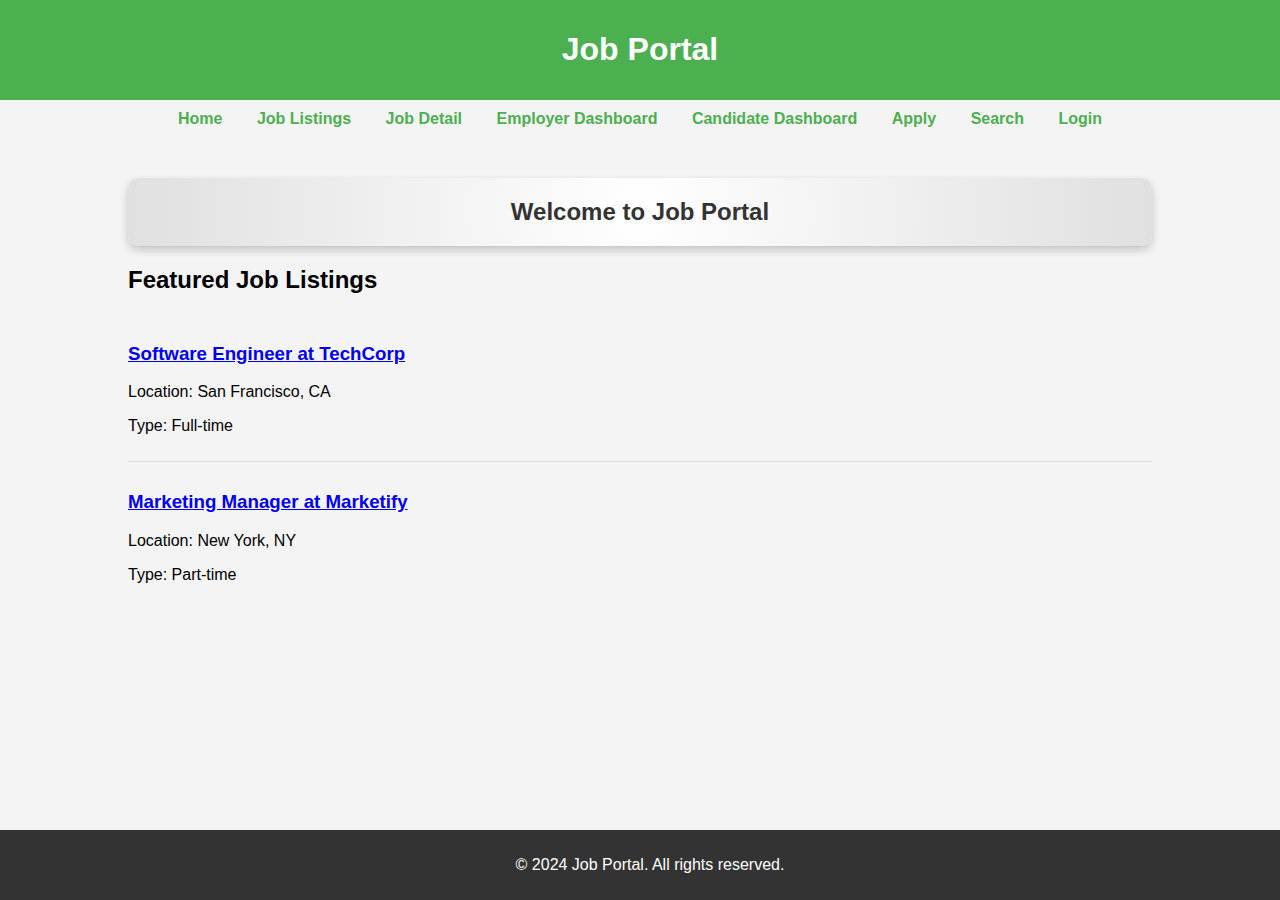
<file: TASK  - 05/index.html>
<!DOCTYPE html>
<html lang="en">
<head>
    <meta charset="UTF-8">
    <meta name="viewport" content="width=device-width, initial-scale=1.0">
    <title>Job Portal</title>
    <style>
        body {
            font-family: Arial, sans-serif;
            margin: 0;
            padding: 0;
            background-color: #f4f4f4;
        }

        header {
            background-color: #4CAF50;
            color: white;
            padding: 10px 20px;
            text-align: center;
        }

        nav {
            text-align: center;
            margin: 10px 0;
        }

        nav a {
            margin: 0 15px;
            color: #4CAF50;
            text-decoration: none;
            font-weight: bold;
        }

        nav a:hover {
            text-decoration: underline;
        }

        .container {
            width: 80%;
            margin: auto;
            overflow: hidden;
            padding: 20px;
        }

        .section {
            display: none;
        }

        .hero {
            text-align: center;
            margin: 20px 0;
            padding: 20px;
            background: radial-gradient(circle, #ffffff, #e0e0e0);
            border-radius: 10px;
            box-shadow: 0px 4px 8px rgba(0, 0, 0, 0.2);
        }

        .hero h2 {
            margin: 0;
            font-size: 24px;
            color: #333;
        }

        .job {
            border-bottom: 1px solid #ddd;
            padding: 10px 0;
        }

        .job:last-child {
            border-bottom: none;
        }

        footer {
            background-color: #333;
            color: white;
            text-align: center;
            padding: 10px;
            position: fixed;
            width: 100%;
            bottom: 0;
        }

        .search-container {
            text-align: center;
            margin: 20px;
        }

        input[type="search"] {
            width: 70%;
            padding: 10px;
            border-radius: 5px;
            border: 1px solid #ddd;
        }

        button {
            padding: 10px 20px;
            background-color: #4CAF50;
            color: white;
            border: none;
            border-radius: 5px;
            cursor: pointer;
        }

        button:hover {
            background-color: #45a049;
        }

        form {
            background: white;
            padding: 20px;
            border-radius: 5px;
            box-shadow: 0px 4px 8px rgba(0, 0, 0, 0.2);
        }

        input, textarea {
            width: 100%;
            padding: 10px;
            margin: 10px 0;
            border-radius: 5px;
            border: 1px solid #ddd;
        }

        input[type="submit"] {
            background-color: #4CAF50;
            color: white;
            border: none;
            cursor: pointer;
        }

        input[type="submit"]:hover {
            background-color: #45a049;
        }

        @media (max-width: 768px) {
            .container {
                width: 95%;
            }
            .hero h2 {
                font-size: 20px;
            }
            .search-container input[type="search"] {
                width: 90%;
            }
        }
    </style>
</head>
<body>
    <header>
        <h1>Job Portal</h1>
    </header>

    <nav>
        <a href="#home" onclick="showSection('home')">Home</a>
        <a href="#listings" onclick="showSection('listings')">Job Listings</a>
        <a href="#detail" onclick="showSection('detail')">Job Detail</a>
        <a href="#employer" onclick="showSection('employer')">Employer Dashboard</a>
        <a href="#candidate" onclick="showSection('candidate')">Candidate Dashboard</a>
        <a href="#application" onclick="showSection('application')">Apply</a>
        <a href="#search" onclick="showSection('search')">Search</a>
        <a href="#login" onclick="showSection('login')">Login</a>
    </nav>

    <div class="container">

        <!-- Home Page -->
        <div id="home" class="section">
            <div class="hero">
                <h2>Welcome to Job Portal</h2>
            </div>
            <h2>Featured Job Listings</h2>
            <div class="job">
                <h3><a href="#detail">Software Engineer at TechCorp</a></h3>
                <p>Location: San Francisco, CA</p>
                <p>Type: Full-time</p>
            </div>
            <div class="job">
                <h3><a href="#detail">Marketing Manager at Marketify</a></h3>
                <p>Location: New York, NY</p>
                <p>Type: Part-time</p>
            </div>
        </div>

        <!-- Job Listings Page -->
        <div id="listings" class="section">
            <h2>All Job Openings</h2>
            <div class="job">
                <h3><a href="#detail">UI/UX Designer at DesignPro</a></h3>
                <p>Location: Austin, TX</p>
                <p>Type: Contract</p>
            </div>
            <div class="job">
                <h3><a href="#detail">Data Analyst at DataCorp</a></h3>
                <p>Location: Seattle, WA</p>
                <p>Type: Full-time</p>
            </div>
        </div>

        <!-- Job Detail Page -->
        <div id="detail" class="section">
            <h2>Software Engineer at TechCorp</h2>
            <p><strong>Location:</strong> San Francisco, CA</p>
            <p><strong>Type:</strong> Full-time</p>
            <p><strong>Description:</strong> TechCorp is looking for a passionate software engineer to join our team. Responsibilities include developing and maintaining software solutions, collaborating with cross-functional teams, and ensuring high-quality deliverables.</p>
            <p><strong>Requirements:</strong> Bachelor's degree in Computer Science or related field, 3+ years of experience in software development, proficiency in JavaScript and Python.</p>
            <p><a href="#application">Apply Now</a></p>
        </div>

        <!-- Employer Dashboard -->
        <div id="employer" class="section">
            <h2>Employer Dashboard</h2>
            <p><a href="#">Update Profile</a></p>
            <p><a href="#">Post New Job</a></p>
            <p><a href="#">View Posted Jobs</a></p>
        </div>

        <!-- Candidate Dashboard -->
        <div id="candidate" class="section">
            <h2>Candidate Dashboard</h2>
            <p><a href="#">Update Profile</a></p>
            <p><a href="#">View Applied Jobs</a></p>
            <p><a href="#">Change Password</a></p>
        </div>

        <!-- Job Application Process -->
        <div id="application" class="section">
            <h2>Job Application</h2>
            <form action="#" method="post" enctype="multipart/form-data">
                <label for="name">Full Name</label>
                <input type="text" id="name" name="name" required>

                <label for="email">Email Address</label>
                <input type="email" id="email" name="email" required>

                <label for="resume">Upload Resume</label>
                <input type="file" id="resume" name="resume" accept=".pdf, .doc, .docx" required>

                <label for="cover-letter">Cover Letter</label>
                <textarea id="cover-letter" name="cover-letter" rows="6" required></textarea>

                <input type="submit" value="Apply Now">
            </form>
        </div>

        <!-- Search Functionality -->
        <div id="search" class="section">
            <h2>Search for Jobs</h2>
            <div class="search-container">
                <input type="search" placeholder="Search for jobs...">
                <button>Search</button>
            </div>
        </div>

        <!-- User Authentication -->
        <div id="login" class="section">
            <h2>Login</h2>
            <form action="#" method="post">
                <label for="username">Username</label>
                <input type="text" id="username" name="username" required>

                <label for="password">Password</label>
                <input type="password" id="password" name="password" required>

                <input type="submit" value="Login">
            </form>
        </div>

    </div>

    <footer>
        <p>&copy; 2024 Job Portal. All rights reserved.</p>
    </footer>

    <script>
        function showSection(sectionId) {
            document.querySelectorAll('.section').forEach(section => {
                section.style.display = 'none';
            });
            document.getElementById(sectionId).style.display = 'block';
        }

        // Show home section by default
        showSection('home');
    </script>
</body>
</html>
</file>
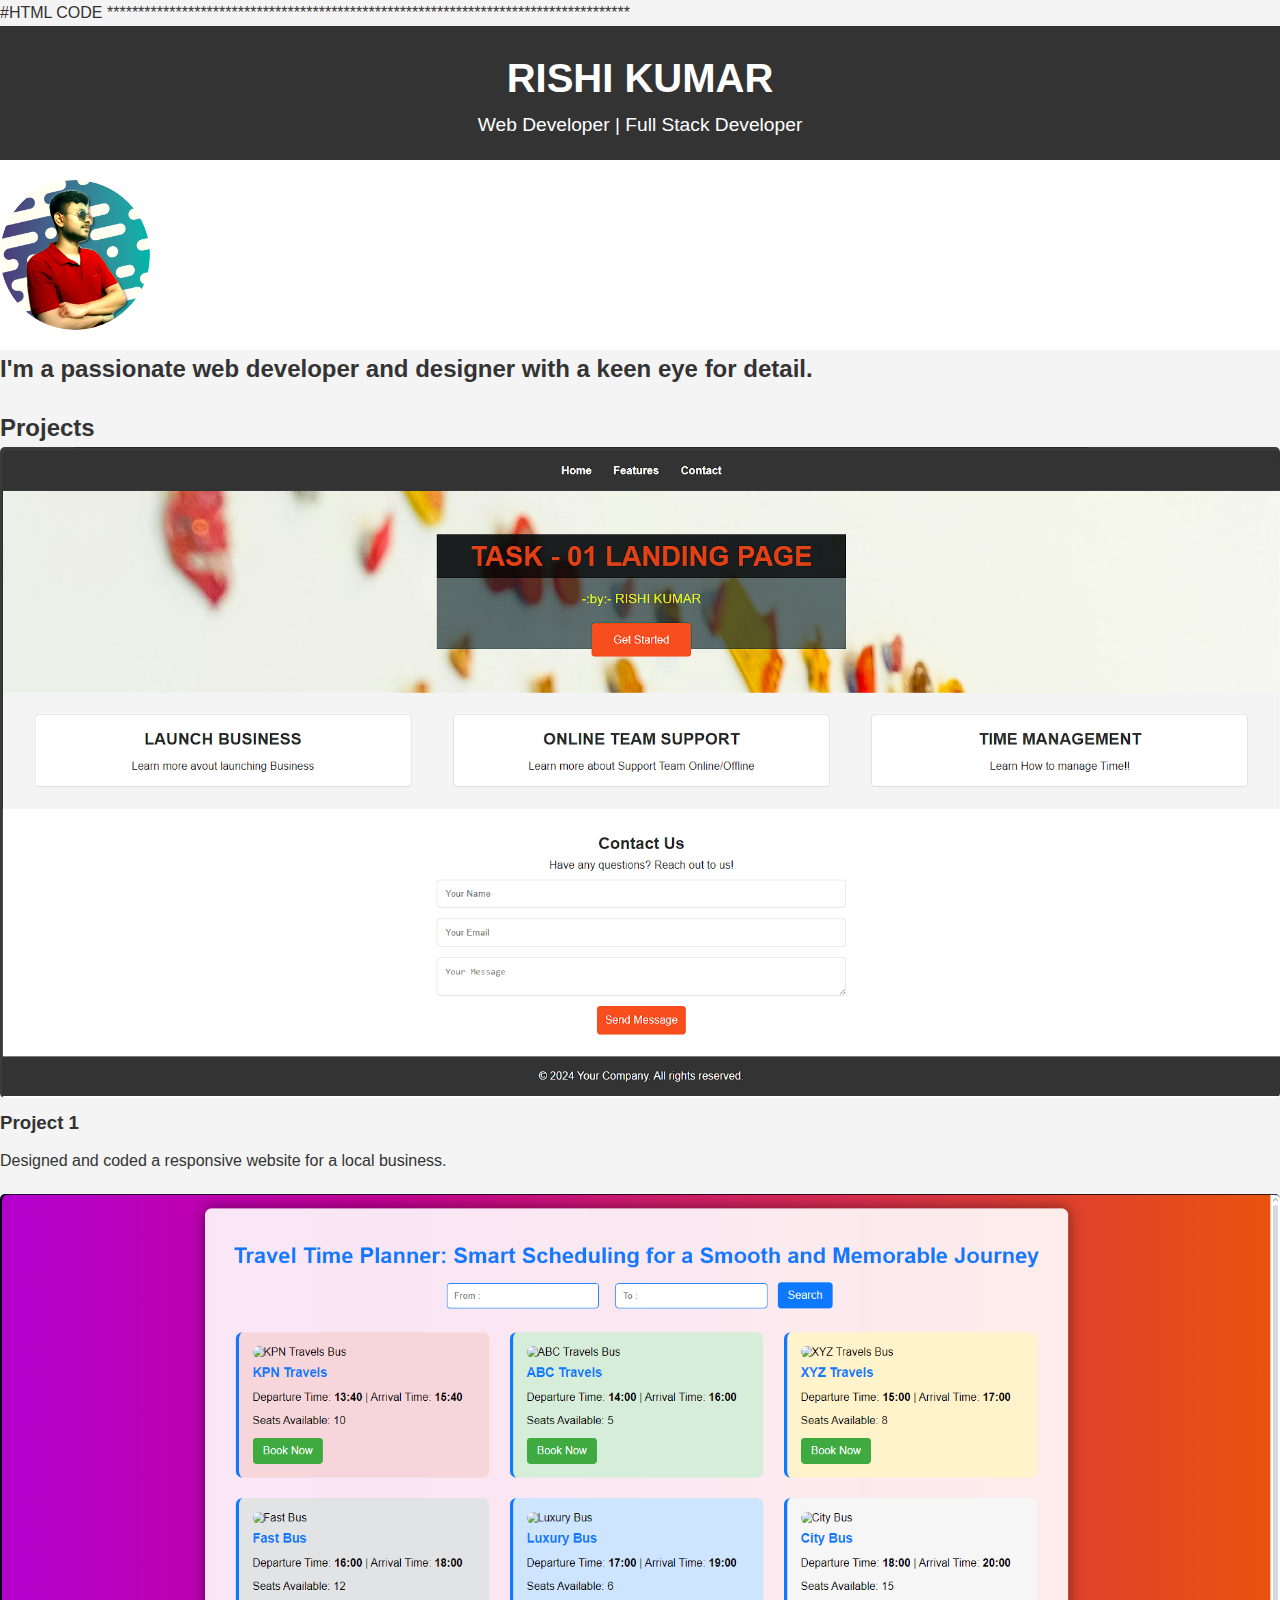
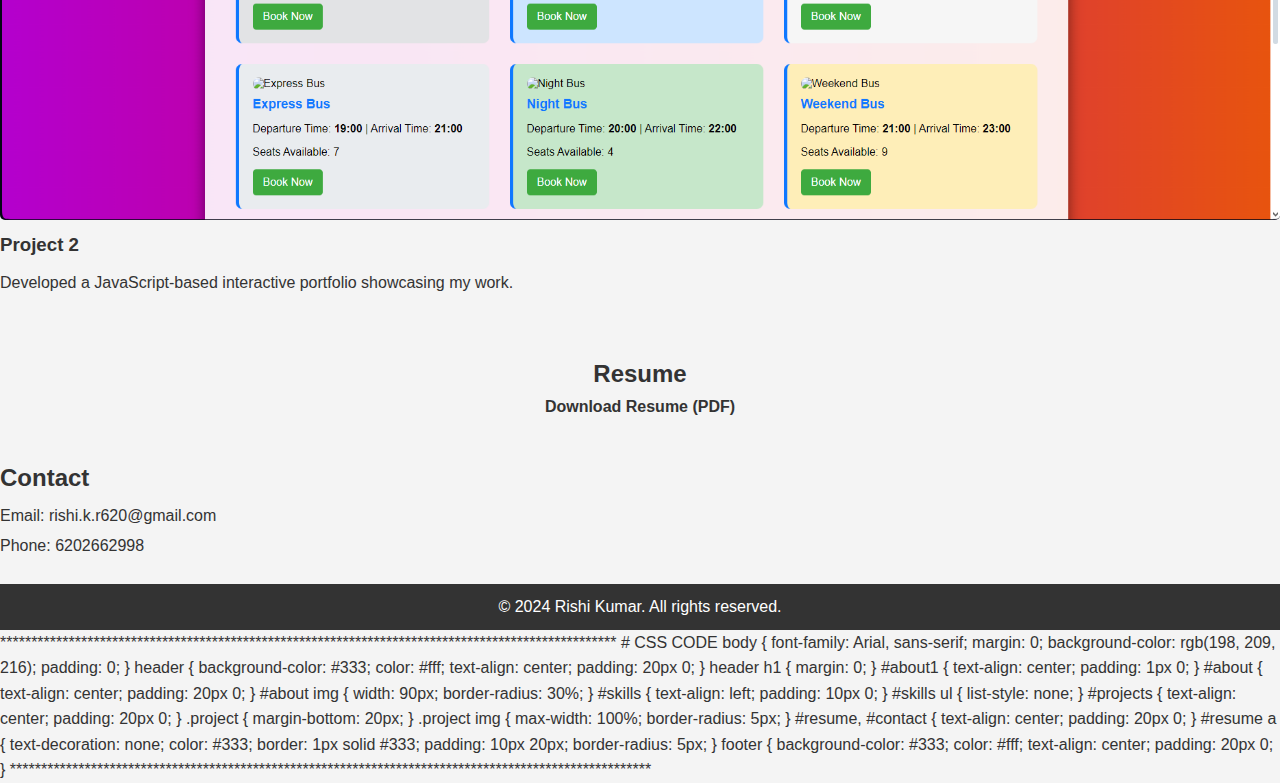
<file: TASK =2/index.html>
#HTML CODE
************************************************************************************
<!DOCTYPE html>
<html lang="en">
  <head>
    <meta charset="UTF-8" />
    <meta name="viewport" content="width=device-width, initial-scale=1.0" />
    <link rel="stylesheet" href="styles.css" />
    <title>My Portfolio</title>
  </head>
  <body>
    <header>
      <h1>RISHI KUMAR</h1>
      <p>Web Developer | Full Stack Developer</p>
    </header>

    <section id="about">
      <img src="copy.png" alt="Rishi Kumar" />
    </section>

    <section id="about1">
      <h2>
        I'm a passionate web developer and designer with a keen eye for detail.
      </h2>
    </section>

    <section id="projects">
      <h2>Projects</h2>
      <div class="project">
        <img src="project-1.png" alt="Project 1" />
        <h3>Project 1</h3>
        <p>Designed and coded a responsive website for a local business.</p>
      </div>
      <div class="project">
        <img src="project-2.png" alt="Project 2" />
        <h3>Project 2</h3>
        <p>
          Developed a JavaScript-based interactive portfolio showcasing my work.
        </p>
      </div>
    </section>
    <section id="resume">
      <h2>Resume</h2>
      <p><a href="Profile.pdf" download> Download Resume (PDF)</a></p>
    </section>
    <section id="contact">
      <h2>Contact</h2>
      <p>Email: rishi.k.r620@gmail.com</p>
      <p>Phone: 6202662998</p>
    </section>
    <footer>
      <p>&copy; 2024 Rishi Kumar. All rights reserved.</p>
    </footer>
  </body>
</html>
***************************************************************************************************
# CSS CODE

body {
  font-family: Arial, sans-serif;
  margin: 0;
  background-color: rgb(198, 209, 216);
  padding: 0;
}

header {
  background-color: #333;
  color: #fff;
  text-align: center;
  padding: 20px 0;
}

header h1 {
  margin: 0;
}

#about1 {
  text-align: center;
  padding: 1px 0;
}
#about {
  text-align: center;
  padding: 20px 0;
}

#about img {
  width: 90px;
  border-radius: 30%;
}

#skills {
  text-align: left;
  padding: 10px 0;
}

#skills ul {
  list-style: none;
}

#projects {
  text-align: center;
  padding: 20px 0;
}

.project {
  margin-bottom: 20px;
}

.project img {
  max-width: 100%;
  border-radius: 5px;
}

#resume,
#contact {
  text-align: center;
  padding: 20px 0;
}

#resume a {
  text-decoration: none;
  color: #333;
  border: 1px solid #333;
  padding: 10px 20px;
  border-radius: 5px;
}

footer {
  background-color: #333;
  color: #fff;
  text-align: center;
  padding: 20px 0;
}
*******************************************************************************************************
</file>
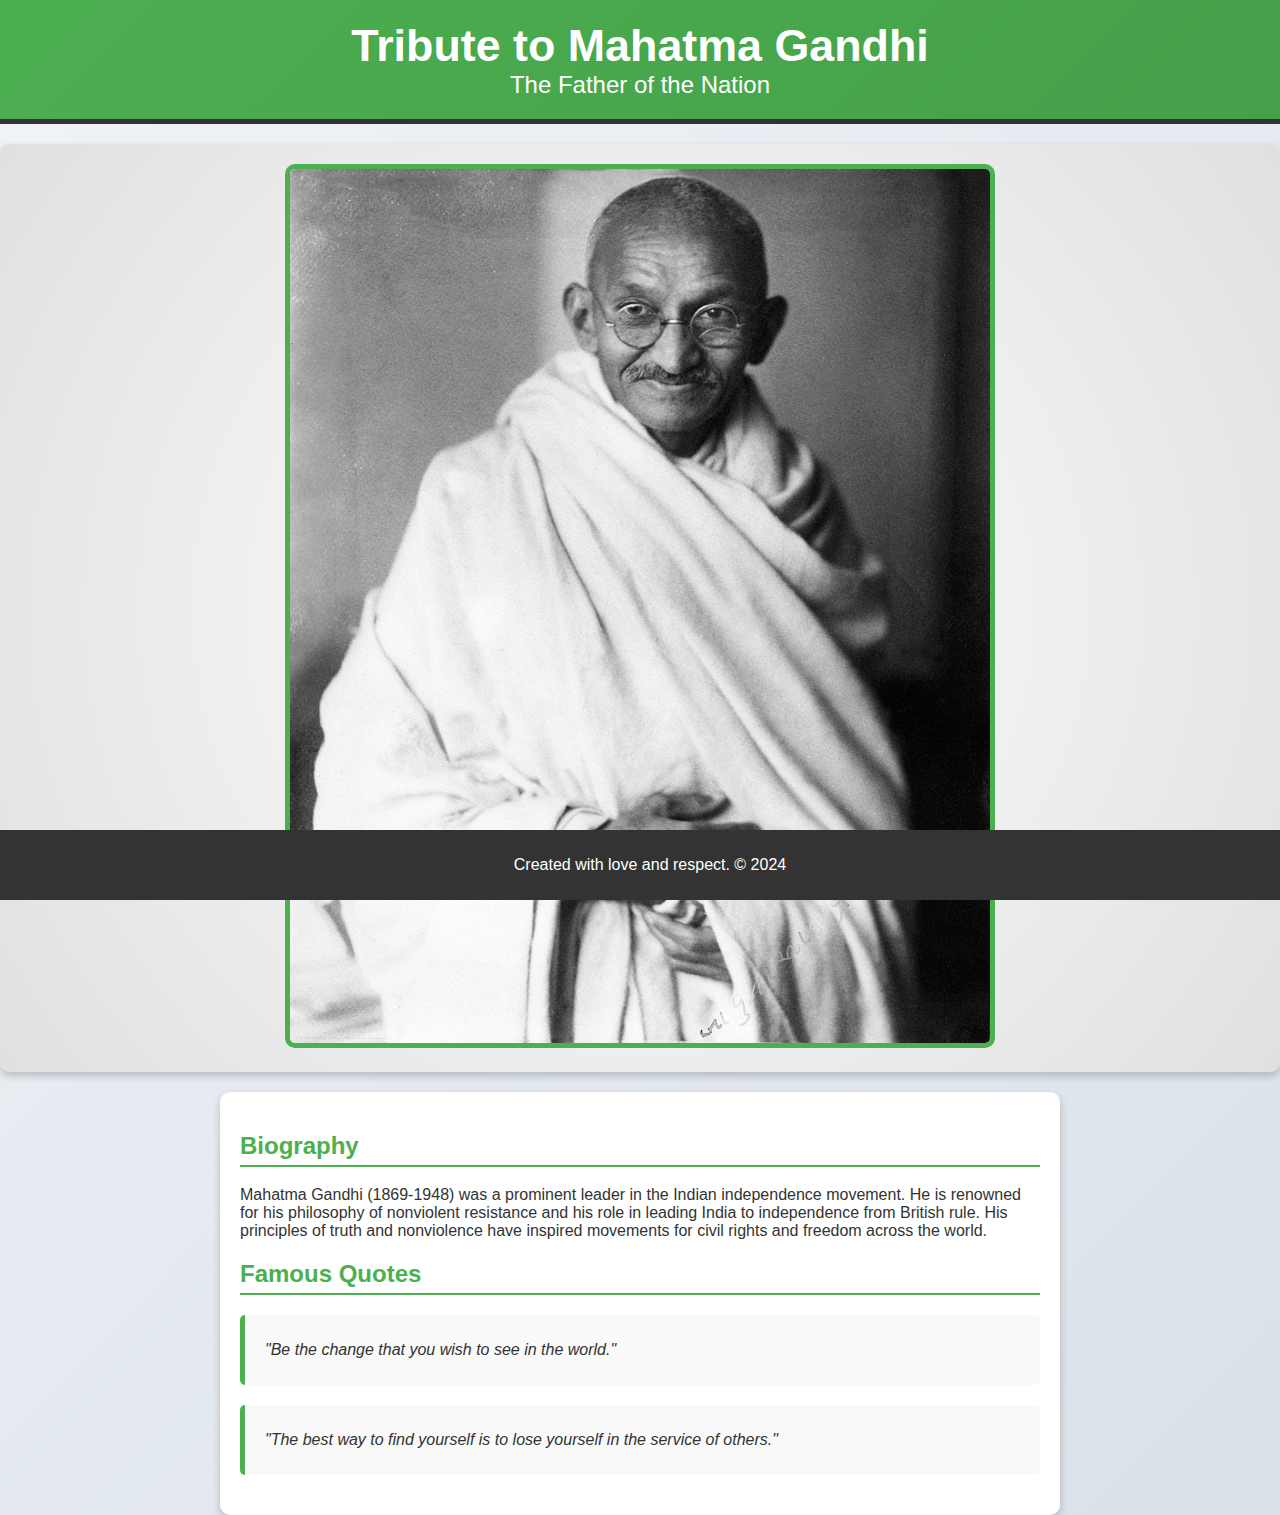
<file: TASK ==4/index.html>
<!DOCTYPE html>
<html lang="en">
<head>
    <meta charset="UTF-8">
    <meta name="viewport" content="width=device-width, initial-scale=1.0">
    <title>Tribute to Mahatma Gandhi</title>
    <style>
        body {
            font-family: 'Arial', sans-serif;
            margin: 0;
            padding: 0;
            background: linear-gradient(135deg, #f0f4f8, #d9e1e8);
            color: #333;
        }

        header {
            background: linear-gradient(135deg, #4CAF50, #45a049);
            color: white;
            padding: 20px;
            text-align: center;
            border-bottom: 5px solid #333;
        }

        header h1 {
            margin: 0;
            font-size: 2.8em;
        }

        header p {
            margin: 0;
            font-size: 1.5em;
        }

        .hero {
            text-align: center;
            margin: 20px 0;
            padding: 20px;
            background: radial-gradient(circle, #ffffff, #e0e0e0);
            border-radius: 10px;
            box-shadow: 0px 4px 8px rgba(0, 0, 0, 0.2);
        }

        .hero img {
            width: 80%;
            max-width: 700px;
            border-radius: 10px;
            border: 5px solid #4CAF50;
        }

        .content {
            padding: 20px;
            max-width: 800px;
            margin: auto;
            background: white;
            border-radius: 10px;
            box-shadow: 0px 4px 8px rgba(0, 0, 0, 0.2);
        }

        .bio, .quotes {
            margin-bottom: 20px;
        }

        h2 {
            color: #4CAF50;
            border-bottom: 2px solid #4CAF50;
            padding-bottom: 5px;
        }

        blockquote {
            background: #f9f9f9;
            border-left: 5px solid #4CAF50;
            margin: 20px 0;
            padding: 10px 20px;
            font-style: italic;
            border-radius: 5px;
        }

        blockquote footer {
            text-align: right;
            font-size: 0.9em;
            color: #666;
        }

        footer {
            background-color: #333;
            color: white;
            text-align: center;
            padding: 10px;
            position: fixed;
            width: 100%;
            bottom: 0;
        }
    </style>
</head>
<body>
    <header>
        <h1>Tribute to Mahatma Gandhi</h1>
        <p>The Father of the Nation</p>
    </header>
    <section class="hero">
        <img src="Mahatma-Gandhi,_studio,_1931.jpg" alt="Mahatma Gandhi">
    </section>
    <section class="content">
        <div class="bio">
            <h2>Biography</h2>
            <p>Mahatma Gandhi (1869-1948) was a prominent leader in the Indian independence movement. He is renowned for his philosophy of nonviolent resistance and his role in leading India to independence from British rule. His principles of truth and nonviolence have inspired movements for civil rights and freedom across the world.</p>
        </div>
        <div class="quotes">
            <h2>Famous Quotes</h2>
            <blockquote>
                <p>"Be the change that you wish to see in the world."</p>
                <footer>— Mahatma Gandhi</footer>
            </blockquote>
            <blockquote>
                <p>"The best way to find yourself is to lose yourself in the service of others."</p>
                <footer>— Mahatma Gandhi</footer>
            </blockquote>
        </div>
    </section>
    <footer>
        <p>Created with love and respect. © 2024</p>
    </footer>
</body>
</html>
</file>
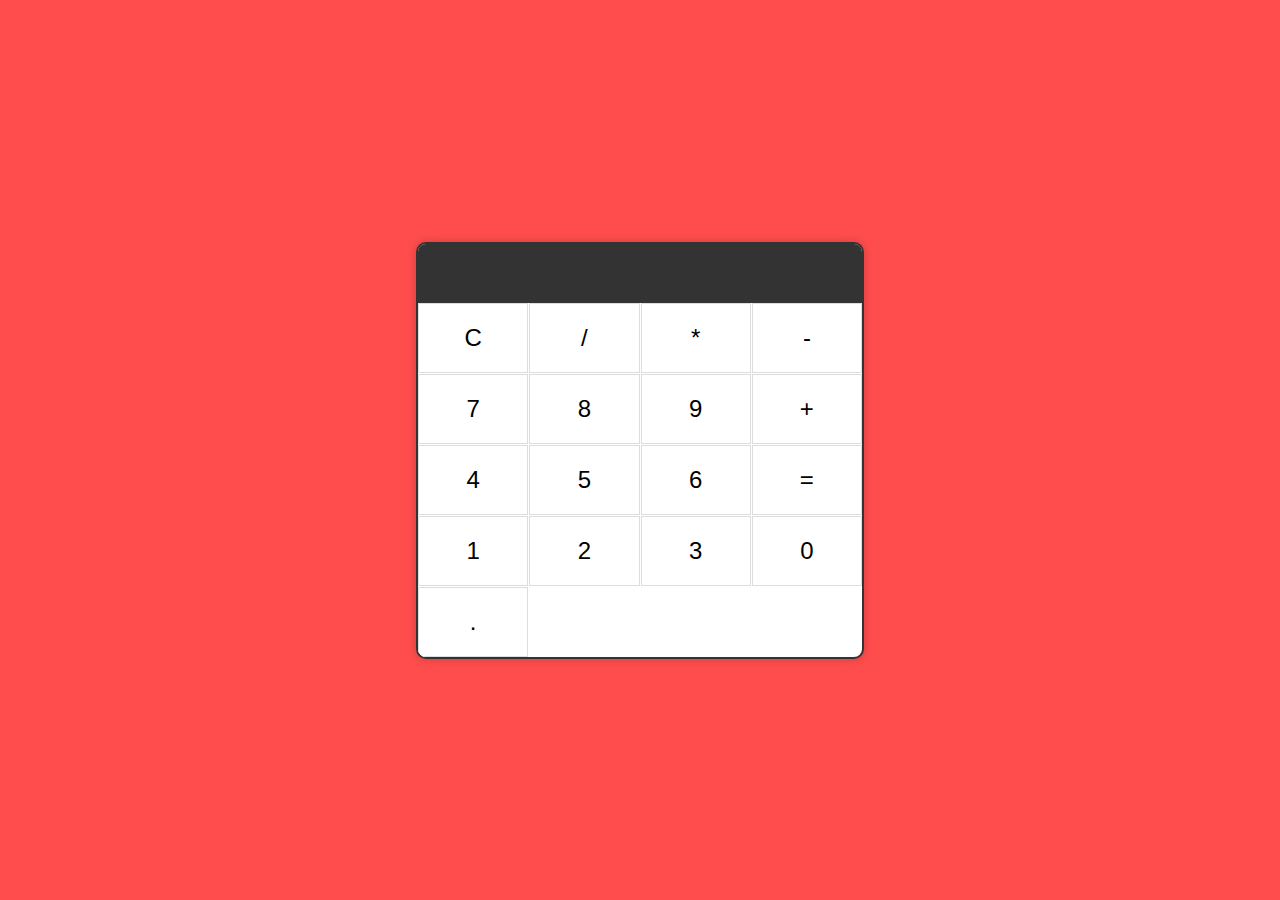
<file: TASK=3/index.html>
<!DOCTYPE html>
<html lang="en">
<head>
    <meta charset="UTF-8">
    <meta name="viewport" content="width=device-width, initial-scale=1.0">
    <title>Calculator</title>
    <style>
        body {
            display: flex;
            justify-content: center;
            align-items: center;
            height: 100vh;
            background-color: #ff4d4d; /* Bluish-red background */
            margin: 0;
            font-family: Arial, sans-serif;
        }

        .calculator {
            border: 2px solid #333;
            border-radius: 10px;
            overflow: hidden;
            box-shadow: 0 0 10px rgba(0, 0, 0, 0.2);
            background-color: #fff;
        }

        .display {
            background: #333;
            color: #fff;
            padding: 10px;
            text-align: right;
        }

        #display {
            width: 100%;
            border: none;
            background: transparent;
            color: inherit;
            font-size: 2em;
            text-align: right;
            box-sizing: border-box;
        }

        .buttons {
            display: grid;
            grid-template-columns: repeat(4, 1fr);
            gap: 1px;
        }

        .btn {
            background: #fff;
            border: 1px solid #ddd;
            padding: 20px;
            font-size: 1.5em;
            cursor: pointer;
            transition: background 0.3s ease;
        }

        .btn:hover {
            background: #f0f0f0;
        }

        .btn:active {
            background: #ddd;
        }
    </style>
</head>
<body>
    <div class="calculator">
        <div class="display">
            <input type="text" id="display" readonly>
        </div>
        <div class="buttons">
            <button class="btn" onclick="clearDisplay()">C</button>
            <button class="btn" onclick="appendToDisplay('/')">/</button>
            <button class="btn" onclick="appendToDisplay('*')">*</button>
            <button class="btn" onclick="appendToDisplay('-')">-</button>
            <button class="btn" onclick="appendToDisplay('7')">7</button>
            <button class="btn" onclick="appendToDisplay('8')">8</button>
            <button class="btn" onclick="appendToDisplay('9')">9</button>
            <button class="btn" onclick="appendToDisplay('+')">+</button>
            <button class="btn" onclick="appendToDisplay('4')">4</button>
            <button class="btn" onclick="appendToDisplay('5')">5</button>
            <button class="btn" onclick="appendToDisplay('6')">6</button>
            <button class="btn" onclick="calculateResult()">=</button>
            <button class="btn" onclick="appendToDisplay('1')">1</button>
            <button class="btn" onclick="appendToDisplay('2')">2</button>
            <button class="btn" onclick="appendToDisplay('3')">3</button>
            <button class="btn" onclick="appendToDisplay('0')">0</button>
            <button class="btn" onclick="appendToDisplay('.')">.</button>
        </div>
    </div>
    <script>
        function appendToDisplay(value) {
            const display = document.getElementById('display');
            display.value += value;
        }

        function clearDisplay() {
            const display = document.getElementById('display');
            display.value = '';
        }

        function calculateResult() {
            const display = document.getElementById('display');
            try {
                display.value = eval(display.value);
            } catch {
                display.value = 'Error';
            }
        }
    </script>
</body>
</html>
</file>
<file: TASK =2/styles.css>
/* Basic reset */
* {
    margin: 0;
    padding: 0;
    box-sizing: border-box;
}

/* General styling */
body {
    font-family: Arial, sans-serif;
    line-height: 1.6;
    color: #333;
    background: #f4f4f4;
}

.container {
    width: 80%;
    margin: auto;
    overflow: hidden;
}

/* Header styling */
header {
    background: #333;
    color: #fff;
    padding: 20px 0;
    text-align: center;
}

header h1 {
    margin: 0;
    font-size: 2.5em;
}

header p {
    font-size: 1.2em;
}

/* About Section */
#about {
    display: flex;
    align-items: center;
    background: #fff;
    padding: 20px 0;
}

#about img {
    width: 150px;
    height: 150px;
    border-radius: 50%;
    margin-right: 20px;
}

.bio {
    max-width: 600px;
}

.bio h2 {
    margin-bottom: 10px;
}

/* Skills Section */
#skills {
    background: #f4f4f4;
    padding: 20px 0;
}

#skills ul {
    list-style: none;
}

#skills li {
    background: #fff;
    margin: 5px 0;
    padding: 10px;
    border-radius: 5px;
}

/* Projects Section */
#projects {
    padding: 20px 0;
}

.project {
    margin-bottom: 20px;
}

.project img {
    width: 100%;
    height: auto;
    border-radius: 5px;
}

.project h3 {
    margin: 10px 0;
}

/* Resume Section */
#resume {
    background: #f4f4f4;
    padding: 20px 0;
    text-align: center;
}

#resume a {
    color: #333;
    text-decoration: none;
    font-weight: bold;
}

/* Contact Section */
#contact {
    padding: 20px 0;
}

#contact p {
    margin: 5px 0;
}

/* Footer Styling */
footer {
    background: #333;
    color: #fff;
    padding: 10px 0;
    text-align: center;
}

footer p {
    margin: 0;
}
</file>
